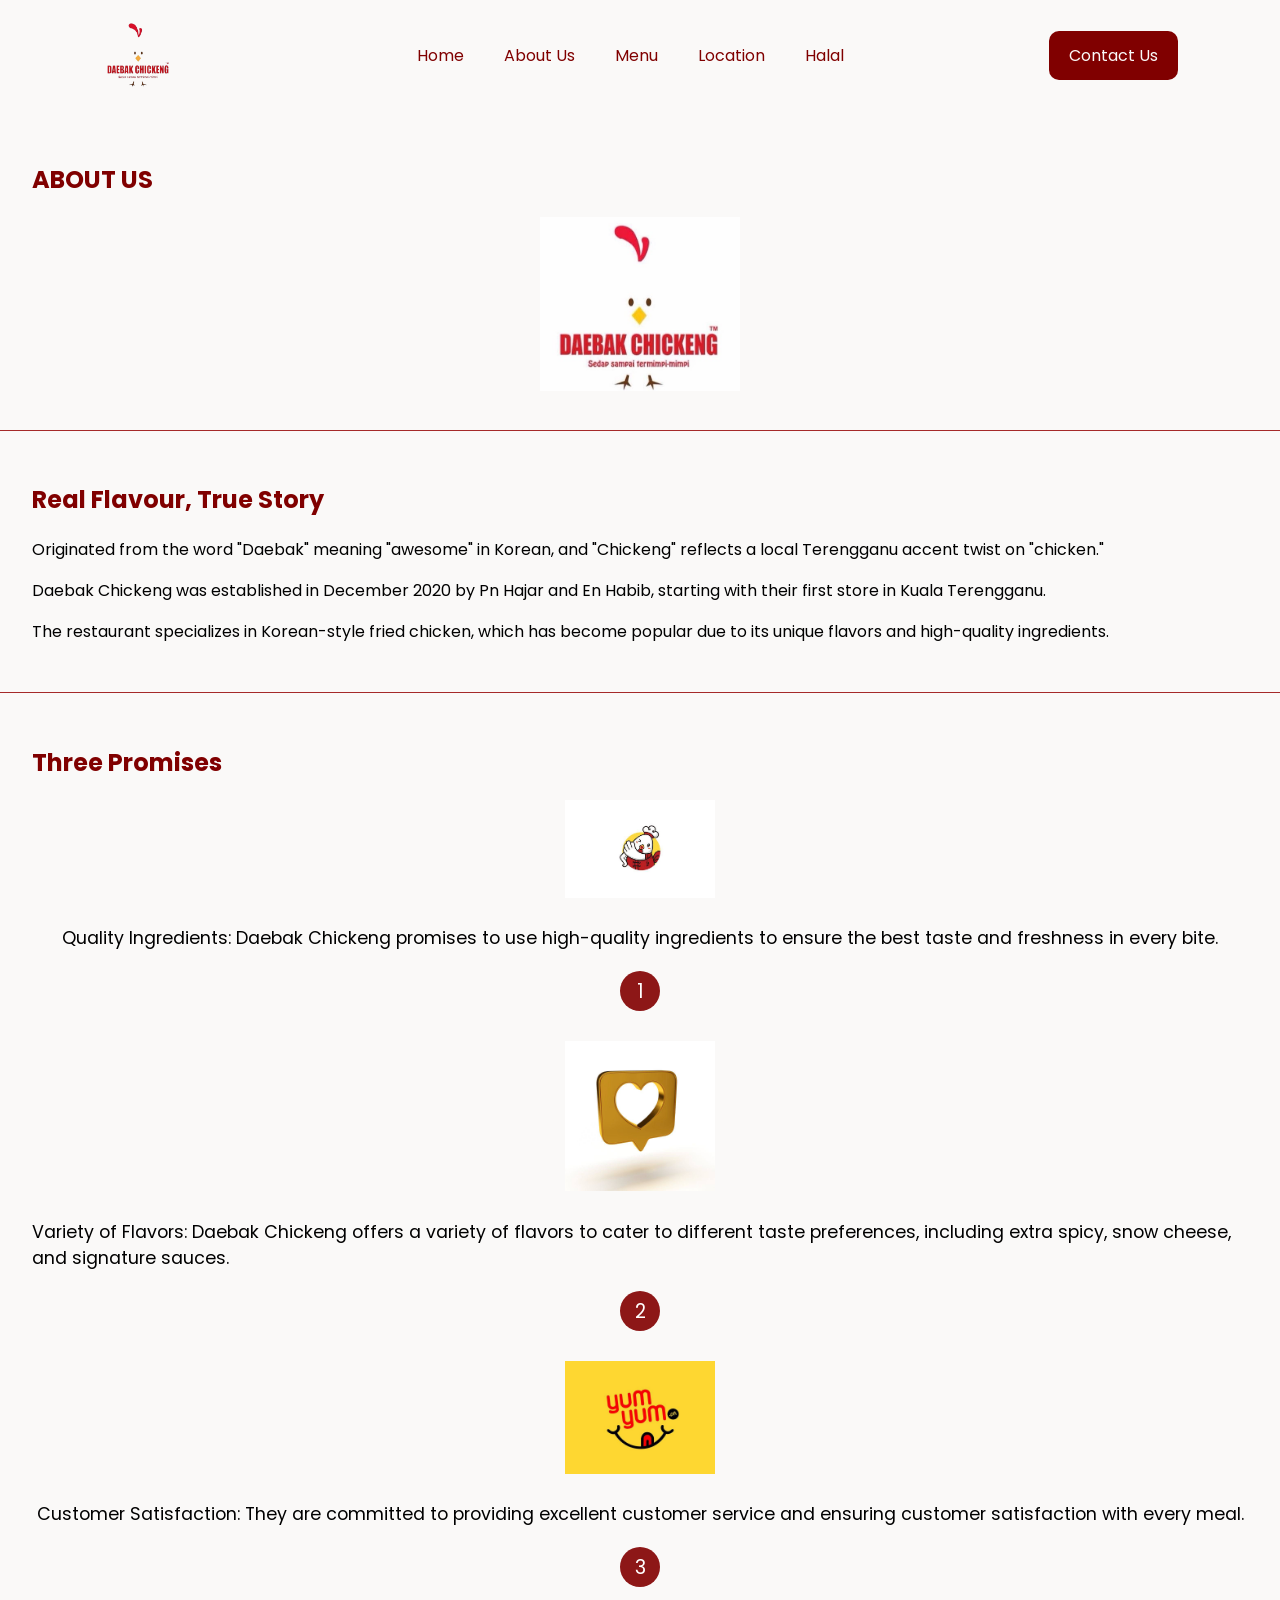
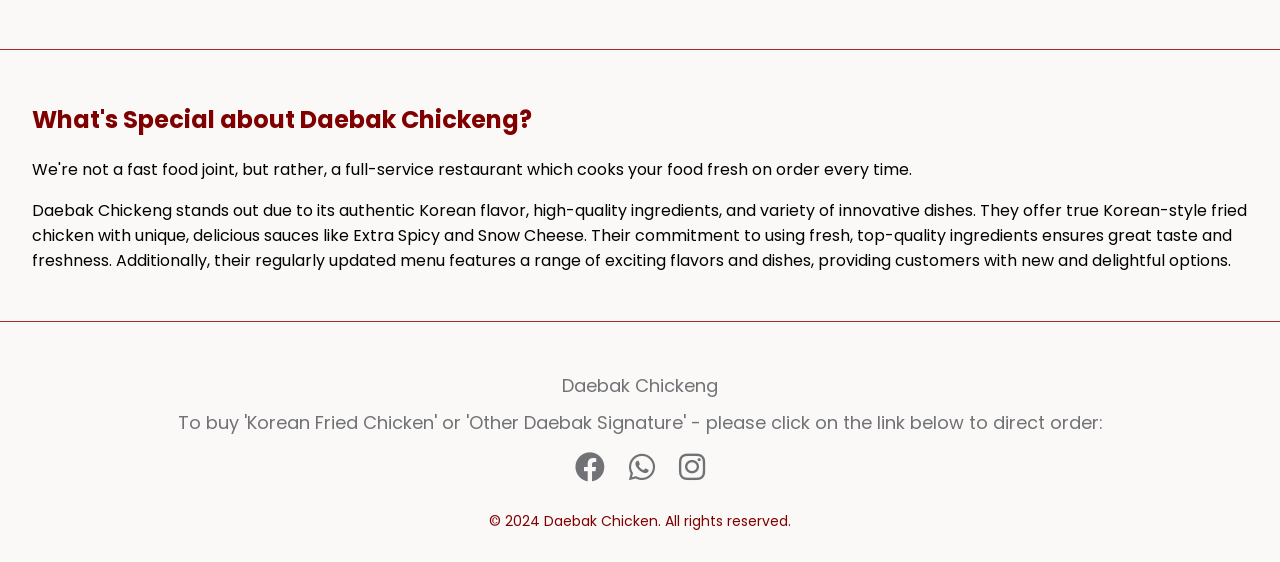
<file: aboutus.html>
<!DOCTYPE html>
<html lang="en">
<head>
    <meta charset="UTF-8">
    <meta name="viewport" content="width=device-width, initial-scale=1.0">
    <title>Daebak Chickeng - About Us</title>
    <link rel="stylesheet" href="css/aboutus.css">

     <!-- Fontawesome CDN Link -->
    
     <link rel="stylesheet" href="https://pro.fontawesome.com/releases/v5.10.0/css/all.css">

     <link rel="stylesheet" href="https://cdnjs.cloudflare.com/ajax/libs/font-awesome/6.0.0-beta3/css/all.min.css" integrity="sha384-k6RqeWeci5ZR/Lv4MR0sA0FfDOMHeP9HIbmg3Lhe9BngqF8WHa4zC1L77fRhFEJN" crossorigin="anonymous">

</head>
<body>


    <div class="hero">
        <nav>
            <img src="./image/LOGOOOO_DC-removebg-preview.png" class="logo">
            <ul>
                <li><a href="index.html">Home</a></li>
                <li><a href="aboutus.html">About Us </a></li>
                <li><a href="menu.html">Menu</a></li>
                <li><a href="location.html">Location</a></li>
                <li><a href="halal.html">Halal</a></li>
            </ul>
            <a href="contactus.html" class="btn">Contact Us</a>
        </nav>


    <section id="logo">
        <h2>ABOUT US</h2>
        <div class="image-container">
            <img src="image/logo dc.jpg" alt="Daebak Chickeng Logo">
        </div>
    </section>
   
    <section id="about-us">
        <h2>Real Flavour, True Story</h2>
        <p>Originated from the word "Daebak" meaning "awesome" in Korean, and "Chickeng" reflects a local Terengganu accent twist on "chicken."</p>
        <p>Daebak Chickeng was established in December 2020 by Pn Hajar and En Habib, starting with their first store in Kuala Terengganu.</p>
        <p>The restaurant specializes in Korean-style fried chicken, which has become popular due to its unique flavors and high-quality ingredients.</p>
    </section>


    <section id="promises">
        <h2>Three Promises</h2>
        <div class="promise">
            <img src="image/chicken-icon.jpg" alt="Chicken Icon">
            <p>Quality Ingredients: Daebak Chickeng promises to use high-quality ingredients to ensure the best taste and freshness in every bite.</p>
            <div class="circle">1</div>
        </div>
        <div class="promise">
            <img src="image/Heart-icon.jpg" alt="Heart Icon">
            <p>Variety of Flavors: Daebak Chickeng offers a variety of flavors to cater to different taste preferences, including extra spicy, snow cheese, and signature sauces.</p>
            <div class="circle">2</div>
        </div>
        <div class="promise">
            <img src="image/customer-icon.jpg" alt="Customer Icon">
            <p>Customer Satisfaction: They are committed to providing excellent customer service and ensuring customer satisfaction with every meal.</p>
            <div class="circle">3</div>
        </div>
    </section>


    <section id="special">
        <h2>What's Special about Daebak Chickeng?</h2>
        <p>We're not a fast food joint, but rather, a full-service restaurant which cooks your food fresh on order every time.</p>
        <p>Daebak Chickeng stands out due to its authentic Korean flavor, high-quality ingredients, and variety of innovative dishes. They offer true Korean-style fried chicken with unique, delicious sauces like Extra Spicy and Snow Cheese. Their commitment to using fresh, top-quality ingredients ensures great taste and freshness. Additionally, their regularly updated menu features a range of exciting flavors and dishes, providing customers with new and delightful options.</p>
    </section>


   <!-----footer start--------->
<footer>
    <p>Daebak Chickeng</p>
    <p>To buy 'Korean Fried Chicken' or 'Other Daebak Signature' - please click on the link below to direct order:</p>
    <div class="social1">
      <a href="https://www.facebook.com/daebakchickeng/"><i class="fab fa-facebook"></i></a>
      <a href="https://www.wasap.my/601129492990/daebakchickeng"><i class="fab fa-whatsapp"></i></a>
      <a href="https://www.instagram.com/daebakchickeng/"><i class="fab fa-instagram"></i></a>
    </div>
    <p class="end">&copy; 2024 Daebak Chicken. All rights reserved.</p>
  </footer>
  <!-----footer end--------->
  
</body>
</html>
</file>
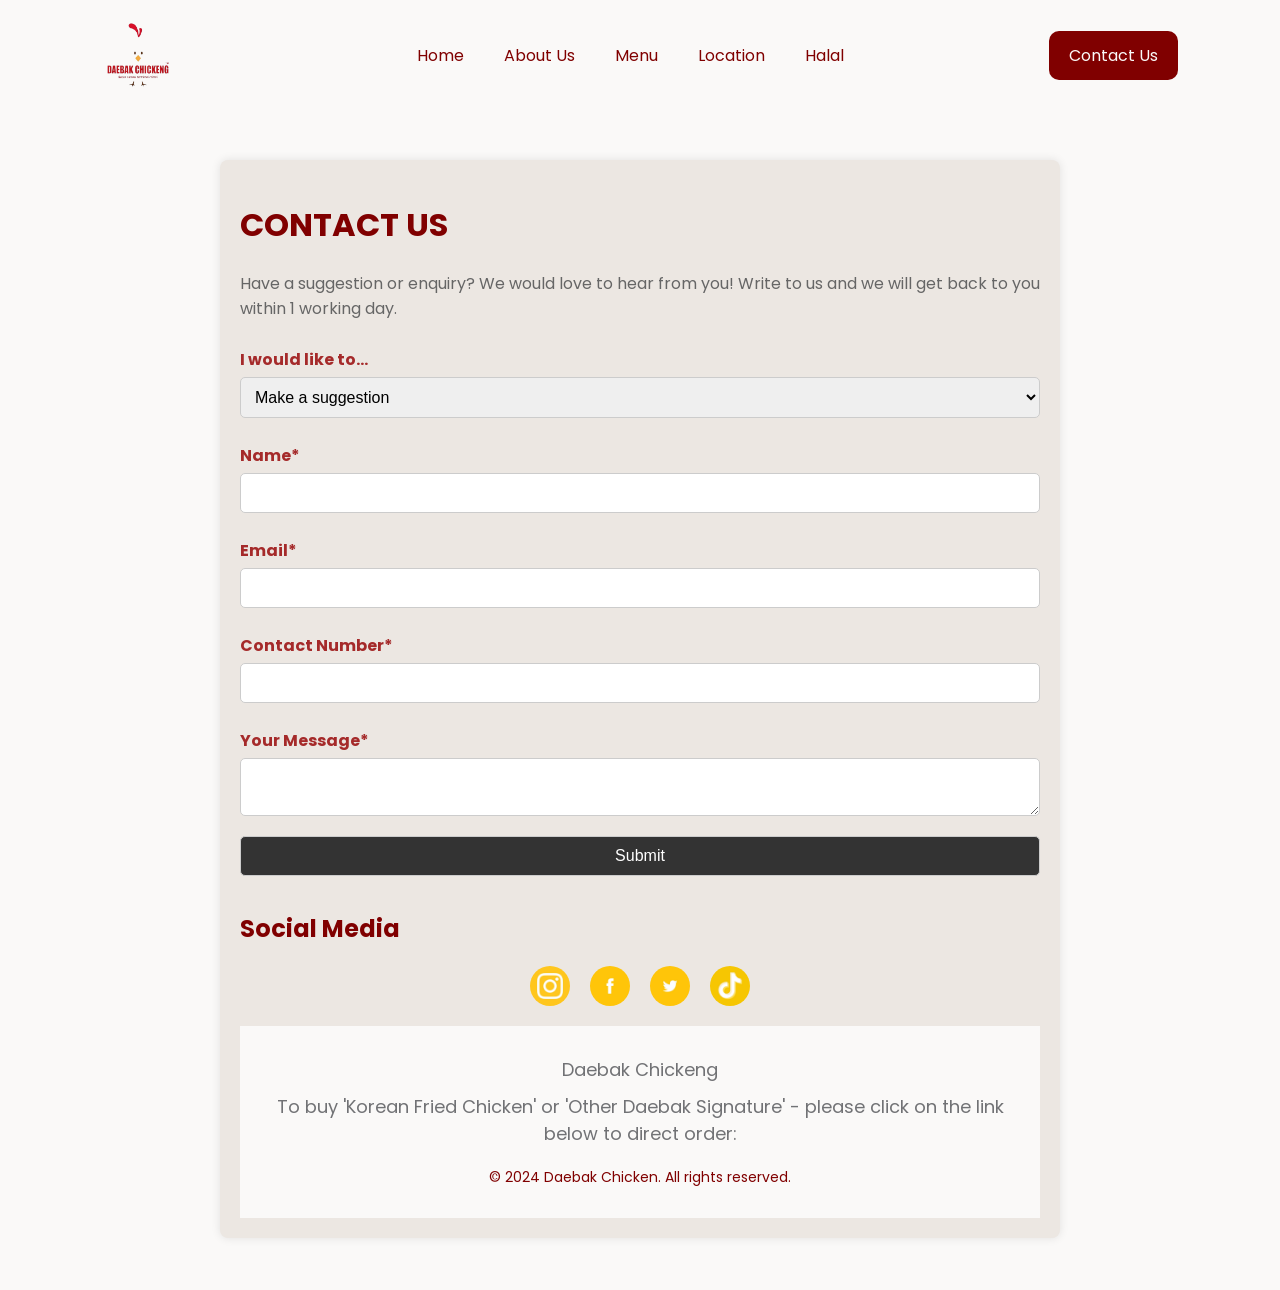
<file: contactus.html>
<!DOCTYPE html>
<html lang="en">
<head>
    <meta charset="UTF-8">
    <meta name="viewport" content="width=device-width, initial-scale=1.0">
    <title>Contact Us - Daebak Chickeng</title>
    <link rel="stylesheet" href="css/contactus.css">

     <!-- Fontawesome CDN Link -->
    
     <link rel="stylesheet" href="https://pro.fontawesome.com/releases/v5.10.0/css/all.css">

     <link rel="stylesheet" href="https://cdnjs.cloudflare.com/ajax/libs/font-awesome/6.0.0-beta3/css/all.min.css" integrity="sha384-k6RqeWeci5ZR/Lv4MR0sA0FfDOMHeP9HIbmg3Lhe9BngqF8WHa4zC1L77fRhFEJN" crossorigin="anonymous">
 
</head>
<body>

    <div class="hero">
        <nav>
            <img src="./image/LOGOOOO_DC-removebg-preview.png" class="logo">
            <ul>
                <li><a href="index.html">Home</a></li>
                <li><a href="aboutus.html">About Us </a></li>
                <li><a href="menu.html">Menu</a></li>
                <li><a href="location.html">Location</a></li>
                <li><a href="halal.html">Halal</a></li>
            </ul>
            <a href="contactus.html" class="btn">Contact Us</a>
        </nav>



    <div class="container">
        <h1>CONTACT US</h1>
        <p>Have a suggestion or enquiry? We would love to hear from you! Write to us and we will get back to you within 1 working day.</p>
       
        <form id="contactForm" action="#" method="post">
            <label for="reason">I would like to...</label>
            <select id="reason" name="reason" required>
                <option value="suggestion">Make a suggestion</option>
                <option value="franchise">Make a franchise enquiry</option>
                <option value="catering">Make a catering enquiry</option>
                <option value="partnership">Propose a partnership</option>
            </select>
           
            <label for="name">Name*</label>
            <input type="text" id="name" name="name" required>
           
            <label for="email">Email*</label>
            <input type="email" id="email" name="email" required>
           
            <label for="contact">Contact Number*</label>
            <input type="tel" id="contact" name="contact" required>
           
            <label for="message">Your Message*</label>
            <textarea id="message" name="message" required></textarea>
           
            <button type="submit">Submit</button>
        </form>


        <h2>Social Media</h2>
        <div class="social-media">
                <a href="https://www.instagram.com/daebakchickeng/?hl=en" target="_blank">
                    <img src="image/instagram.jpg" alt="Instagram">
                </a>
                <a href="https://web.facebook.com/daebakchickeng/?_rdc=1&_rdr" target="_blank">
                    <img src="image/facebook.jpg" alt="Facebook">
                </a>
                <a href="https://twitter.com/DaebakChickeng" target="_blank">
                    <img src="image/twitter.jpg" alt="Twitter">
                </a>
                <a href="https://www.tiktok.com/@daebakchickeng?_t=8nv4HhfCCut&_r=1" target="_blank">
                    <img src="image/tiktok.jpg" alt="TikTok">
                </a>
            </div>


           
   <!-----footer start--------->
<footer>
    <p>Daebak Chickeng</p>
    <p>To buy 'Korean Fried Chicken' or 'Other Daebak Signature' - please click on the link below to direct order:</p>
    <p class="end">&copy; 2024 Daebak Chicken. All rights reserved.</p>
  </footer>
  <!-----footer end--------->


        </div>
    </div>
</body>
</html>
</file>
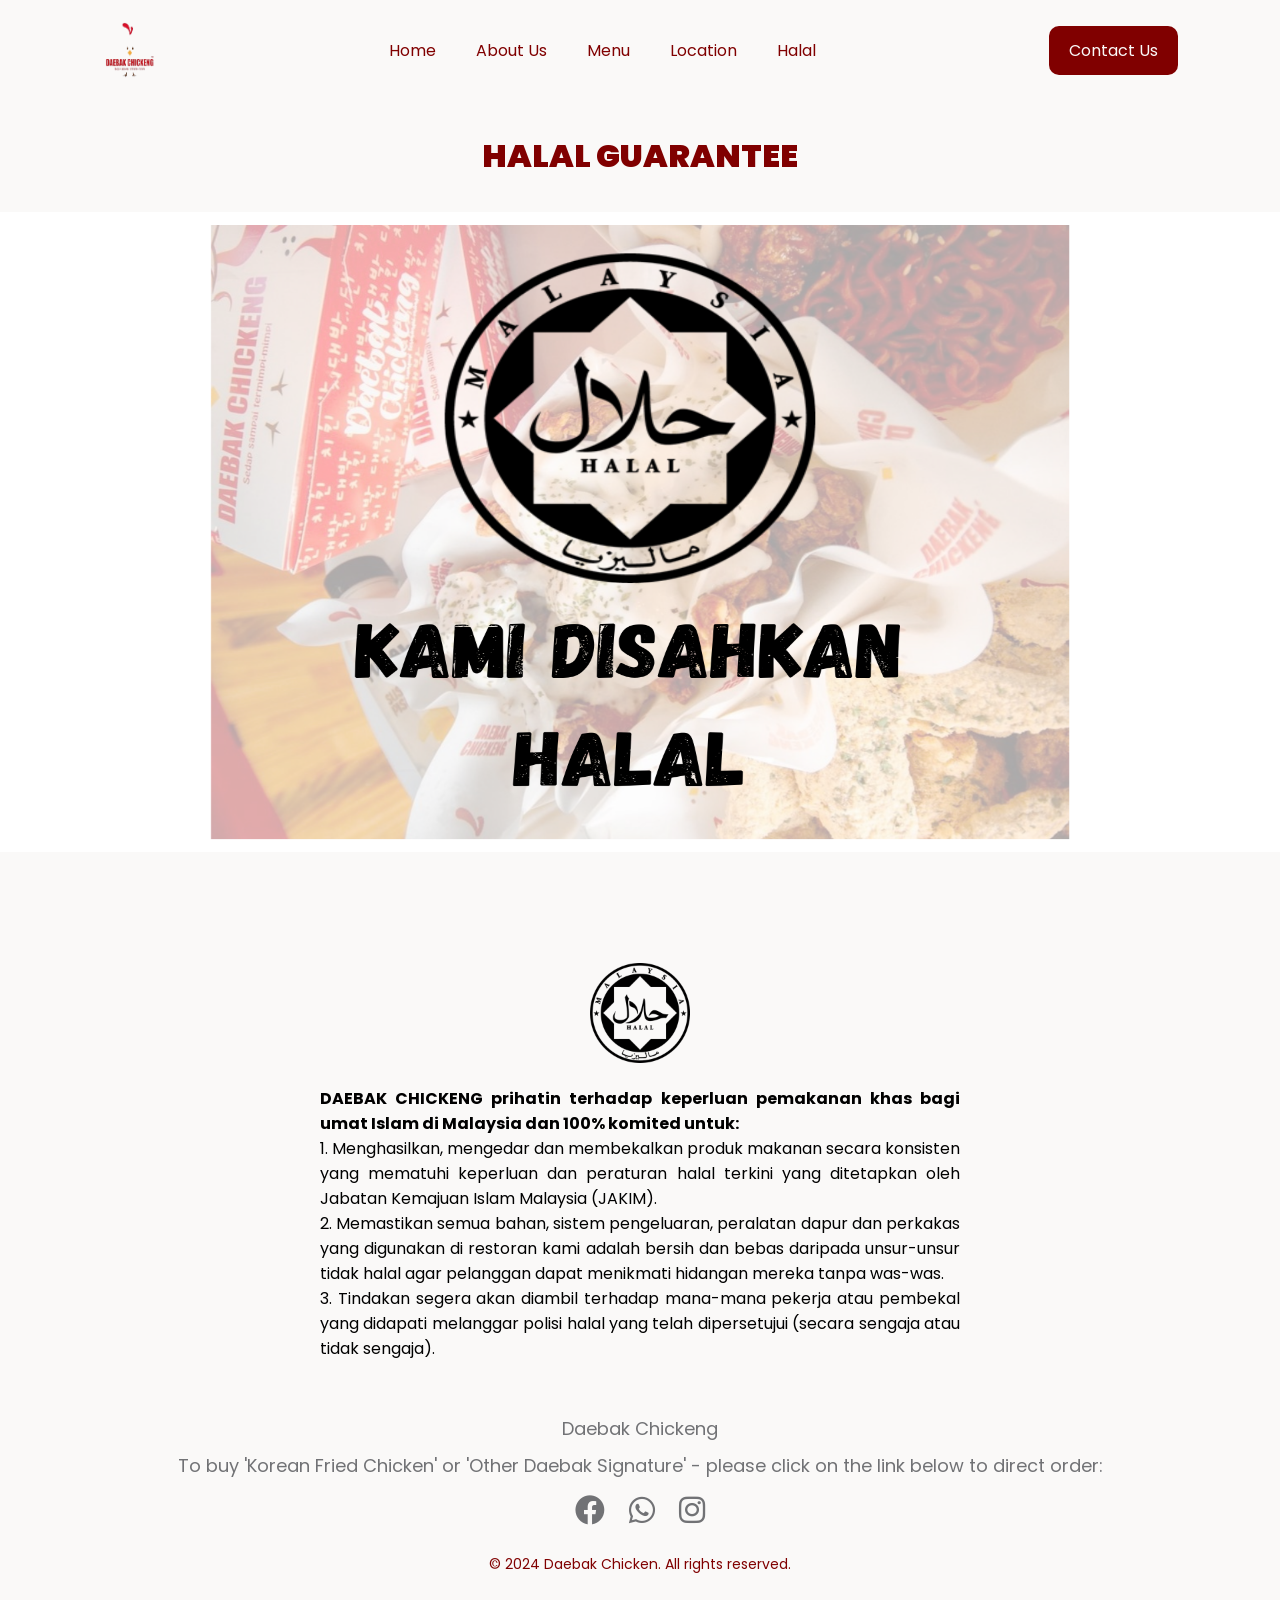
<file: halal.html>
<!DOCTYPE html>
<html lang="en">
<head>
    <meta charset="UTF-8">
    <meta name="viewport" content="width=device-width, initial-scale=1.0">
    <link rel="stylesheet" href="https://cdnjs.cloudflare.com/ajax/libs/font-awesome/4.7.0/css/font-awesome.css"/>
    <link rel="stylesheet" href="css/halal.css">
    <title>HALAL</title>

     <!-- Fontawesome CDN Link -->
    
     <link rel="stylesheet" href="https://pro.fontawesome.com/releases/v5.10.0/css/all.css">

     <link rel="stylesheet" href="https://cdnjs.cloudflare.com/ajax/libs/font-awesome/6.0.0-beta3/css/all.min.css" integrity="sha384-k6RqeWeci5ZR/Lv4MR0sA0FfDOMHeP9HIbmg3Lhe9BngqF8WHa4zC1L77fRhFEJN" crossorigin="anonymous">
 
</head>
<body>

    <div class="hero">
        <nav>
            <img src="./image/LOGOOOO_DC-removebg-preview.png" class="logo">
            <ul>
                <li><a href="index.html">Home</a></li>
                <li><a href="aboutus.html">About Us </a></li>
                <li><a href="menu.html">Menu</a></li>
                <li><a href="location.html">Location</a></li>
                <li><a href="halal.html">Halal</a></li>
            </ul>
            <a href="contactus.html" class="btn">Contact Us</a>
        </nav>


<section class="halal section" id="halal.html">
    <div class="halal_container">
        <h2 class="section_title-halal">HALAL GUARANTEE</h2>
        <div class="imgboxhalal">
            <img src="image/kami disahkan halal.png" alt="halal pic" class="halal_img">
        </div>
    </div>


    <div class="logohalal">
        <div align="center">
        <img src="image/halal-malaysia-logo-83E58494C7-seeklogo.com.png" width="100" height="100">
        </div>
    </div>


    <div class="halal_info">
        <p><strong>DAEBAK CHICKENG prihatin terhadap keperluan pemakanan khas bagi umat Islam di Malaysia dan 100% komited untuk:</strong><br>1. Menghasilkan, mengedar dan membekalkan produk makanan secara konsisten yang mematuhi keperluan dan peraturan halal terkini yang ditetapkan oleh Jabatan Kemajuan Islam Malaysia (JAKIM).<br>2. Memastikan semua bahan, sistem pengeluaran, peralatan dapur dan perkakas yang digunakan di restoran kami adalah bersih dan bebas daripada unsur-unsur tidak halal agar pelanggan dapat menikmati hidangan mereka tanpa was-was.<br>3. Tindakan segera akan diambil terhadap mana-mana pekerja atau pembekal yang didapati melanggar polisi halal yang telah dipersetujui (secara sengaja atau tidak sengaja).</p>
    </div>
   
</section>

<!-----footer start--------->
<footer>
    <p>Daebak Chickeng</p>
    <p>To buy 'Korean Fried Chicken' or 'Other Daebak Signature' - please click on the link below to direct order:</p>
    <div class="social1">
      <a href="https://www.facebook.com/daebakchickeng/"><i class="fab fa-facebook"></i></a>
      <a href="https://www.wasap.my/601129492990/daebakchickeng"><i class="fab fa-whatsapp"></i></a>
      <a href="https://www.instagram.com/daebakchickeng/"><i class="fab fa-instagram"></i></a>
    </div>
    <p class="end">&copy; 2024 Daebak Chicken. All rights reserved.</p>
  </footer>
  <!-----footer end--------->
   
</body>
</html>
</file>
<file: css/aboutus.css>
@import url('https://fonts.googleapis.com/css2?family=Poppins:wght@400;500;600;700&display=swap');
@import url("https://fonts.googleapis.com/css2?family=Montserrat:wght@400;500;600;700&display=swap");

body {
    font-family: Arial, sans-serif;
    margin: 0;
    padding: 0;
    background-color: #faf9f8;
}


header {
    background-color: #ff5555;
    color: white;
    padding: 1em 0;
    text-align: center;
}


.image-container {
    text-align: center;
}


.image-container img {
    width: 200px;
    height: auto;
}


.hero{
    width: 100%;
    
    background: #faf9f8;
    font-family: 'Poppins', sans-serif;
    position: relative;
}

nav{
    width: 84%;
    margin: auto;
    padding: 20px 0;
    display: flex;
    align-items: center;
    justify-content: space-between;
}

.logo{
    width: 70px;
    cursor: pointer;
}

nav ul{
    display: flex;
    flex: 1;
    justify-content: center;
    align-items: center;
    list-style: none;
}

nav ul li{
    margin: 0 20px;
}

nav ul li a{
    text-decoration: none;
    color: maroon;
}

nav ul li a:hover{
  color: #ccbcbe;
}

.btn{
    background: maroon;
    border-radius: 10px;
    padding: 10px 18px;
    text-decoration: none;
    color: #faf9f8;
    display: inline-block;
    border: 2px solid transparent;
    transition: .4s;
}

.btn:hover{
    background-color: transparent;
    border: 2px solid maroon;
    cursor: pointer;
}


section {
    padding: 2em;
    border-bottom: 1px solid brown;
}


h2 {
    color: maroon;
}


.promise {
    margin: 20px 0;
    display: flex;
    flex-direction: column;
    align-items: center;
}


.promise img {
    width: 150px;
    height: auto;
    margin-bottom: 10px;
}


.promise p {
    font-size: 1.1em;
    margin-bottom: 10px;
}


.circle {
    width: 40px;
    height: 40px;
    border-radius: 50%;
    background-color: rgb(141, 23, 23);
    color: #fff;
    display: flex;
    justify-content: center;
    align-items: center;
    margin: 10px auto;
    font-size: 1.2em;
}


footer{
    text-align: center;
    background: #faf9f8;
    padding: 20px;
    margin-top: 20px;
}

footer p{
    color: #717275;
    font-size: 18px;
    margin: 10px 0;
}

footer .social1 a{
    color: #717275;
    font-size: 30px;
    margin: 0 10px;
    text-decoration: none;
    transition: color 0.3a;
}

footer .social1 a:hover{
    color: maroon;
}

footer .end{
    margin-top: 20px;
    font-size: 14px;
    color: maroon;
}
</file>
<file: css/contactus.css>
@import url('https://fonts.googleapis.com/css2?family=Poppins:wght@400;500;600;700&display=swap');
@import url("https://fonts.googleapis.com/css2?family=Montserrat:wght@400;500;600;700&display=swap");


body {
    font-family: Arial, sans-serif;
    background-color: #faf9f8;
    margin: 0;
    padding: 0;
}

.hero{
    width: 100%;
    
    background: #faf9f8;
    font-family: 'Poppins', sans-serif;
    position: relative;
}

nav{
    width: 84%;
    margin: auto;
    padding: 20px 0;
    display: flex;
    align-items: center;
    justify-content: space-between;
}

.logo{
    width: 70px;
    cursor: pointer;
}

nav ul{
    display: flex;
    flex: 1;
    justify-content: center;
    align-items: center;
    list-style: none;
}

nav ul li{
    margin: 0 20px;
}

nav ul li a{
    text-decoration: none;
    color: maroon;
}

nav ul li a:hover{
  color: #ccbcbe;
}

.btn{
    background: maroon;
    border-radius: 10px;
    padding: 10px 18px;
    text-decoration: none;
    color: #faf9f8;
    display: inline-block;
    border: 2px solid transparent;
    transition: .4s;
}

.btn:hover{
    background-color: transparent;
    border: 2px solid maroon;
    cursor: pointer;
}


.container {
    width: 80%;
    max-width: 800px;
    margin: 50px auto;
    padding: 20px;
    background-color: #ece7e2;
    border-radius: 8px;
    box-shadow: 0 0 10px rgba(0, 0, 0, 0.1);
}


h1, h2 {
    color: maroon;
}


p {
    color: #666;
}


form {
    display: flex;
    flex-direction: column;
}


label {
    margin-top: 10px;
    color: brown;
    font-weight: bold;
    display: block;
}


input, select, textarea, button {
    margin-top: 5px;
    margin-bottom: 15px;
    padding: 10px;
    font-size: 16px;
    border: 1px solid #ccc;
    border-radius: 5px;
}


button {
    background-color: #333;
    color: #fff;
    cursor: pointer;
    font-size: 16px;
}


button:hover {
    background-color: #3b3736;
}


.contact-info {
    margin-top: 30px;
}


.social-media {
    display: flex;
    justify-content: center;
    gap: 20px;
    margin-top: 20px;
    margin-bottom: 20px;
    align-items: center;
}


.social-media a {
    display: inline-block;
    width: 40px;
    height: 40px;
    border-radius: 50%;
    overflow: hidden;
}


.social-media a img {
    display: block;
    width: 100%;
    height: 100%;
    object-fit: cover;
    transition: transform 0.3s ease-in-out;
}


.social-media a:hover img {
    transform: scale(1.1);
}


footer{
    text-align: center;
    background: #faf9f8;
    padding: 20px;
    margin-top: 20px;
}

footer p{
    color: #717275;
    font-size: 18px;
    margin: 10px 0;
}

footer .end{
    margin-top: 20px;
    font-size: 14px;
    color: maroon;
}
</file>
<file: css/halal.css>
@import url('https://fonts.googleapis.com/css2?family=Poppins:wght@400;500;600;700&display=swap');
@import url("https://fonts.googleapis.com/css2?family=Montserrat:wght@400;500;600;700&display=swap");

*{
    margin: 0;
    padding: 0;
    box-sizing: border-box;
    font-family: 'Poppins',sans-serif;
}


body{
    width: 100%;
    min-height: 200vh;
    background: #faf9f8 ;
}


section {
    width: 100%;
    position: relative;
}


.hero{
    width: 100%;
    
    background: #faf9f8;
    font-family: 'Poppins', sans-serif;
    position: relative;
}

nav{
    width: 84%;
    margin: auto;
    padding: 20px 0;
    display: flex;
    align-items: center;
    justify-content: space-between;
}

.logo{
    width: 70px;
    cursor: pointer;
}

nav ul{
    display: flex;
    flex: 1;
    justify-content: center;
    align-items: center;
    list-style: none;
}

nav ul li{
    margin: 0 20px;
}

nav ul li a{
    text-decoration: none;
    color: maroon;
}

nav ul li a:hover{
  color: #ccbcbe;
}

.btn{
    background: maroon;
    border-radius: 10px;
    padding: 10px 18px;
    text-decoration: none;
    color: #faf9f8;
    display: inline-block;
    border: 2px solid transparent;
    transition: .4s;
}

.btn:hover{
    background-color: transparent;
    border: 2px solid maroon;
    cursor: pointer;
}


.logo{
    width: 5%;
    height: 60px;
    float: left;
}


.menuitems{
    display: flex;
    margin: auto 0;
}


.menuitems li{
    list-style: none;
    margin: 0 1.5vw;
}


.menuitems li a{
    display: block;
    color: #fff;
    font-size: 1vw;
    letter-spacing: 4px;
    text-decoration: none;
    text-transform: uppercase;
}


.menuitems li:hover a{
    color: #000;
}


.section_title-halal{
    font-size: 2rem;
    font-weight: 1000;
    color: maroon;
    text-align: center;
    margin-top: 2rem;
    margin-bottom: 2rem;
}


.halal_img{
    width: 100%;
    height: 50vw;
    margin-bottom: 1.5rem;
}


.logohalal{
    margin-top: 5rem;
}


.halal_info{
    text-align: justify;
    margin-left: 20rem;
    margin-right: 20rem;
    margin-top: 1rem;
    margin-bottom: 1.5rem;
}

footer{
    text-align: center;
    background: #faf9f8;
    padding: 20px;
    margin-top: 20px;
}

footer p{
    color: #717275;
    font-size: 18px;
    margin: 10px 0;
}

footer .social1 a{
    color: #717275;
    font-size: 30px;
    margin: 0 10px;
    text-decoration: none;
    transition: color 0.3a;
}

footer .social1 a:hover{
    color: maroon;
}

footer .end{
    margin-top: 20px;
    font-size: 14px;
    color: maroon;
}
</file>
